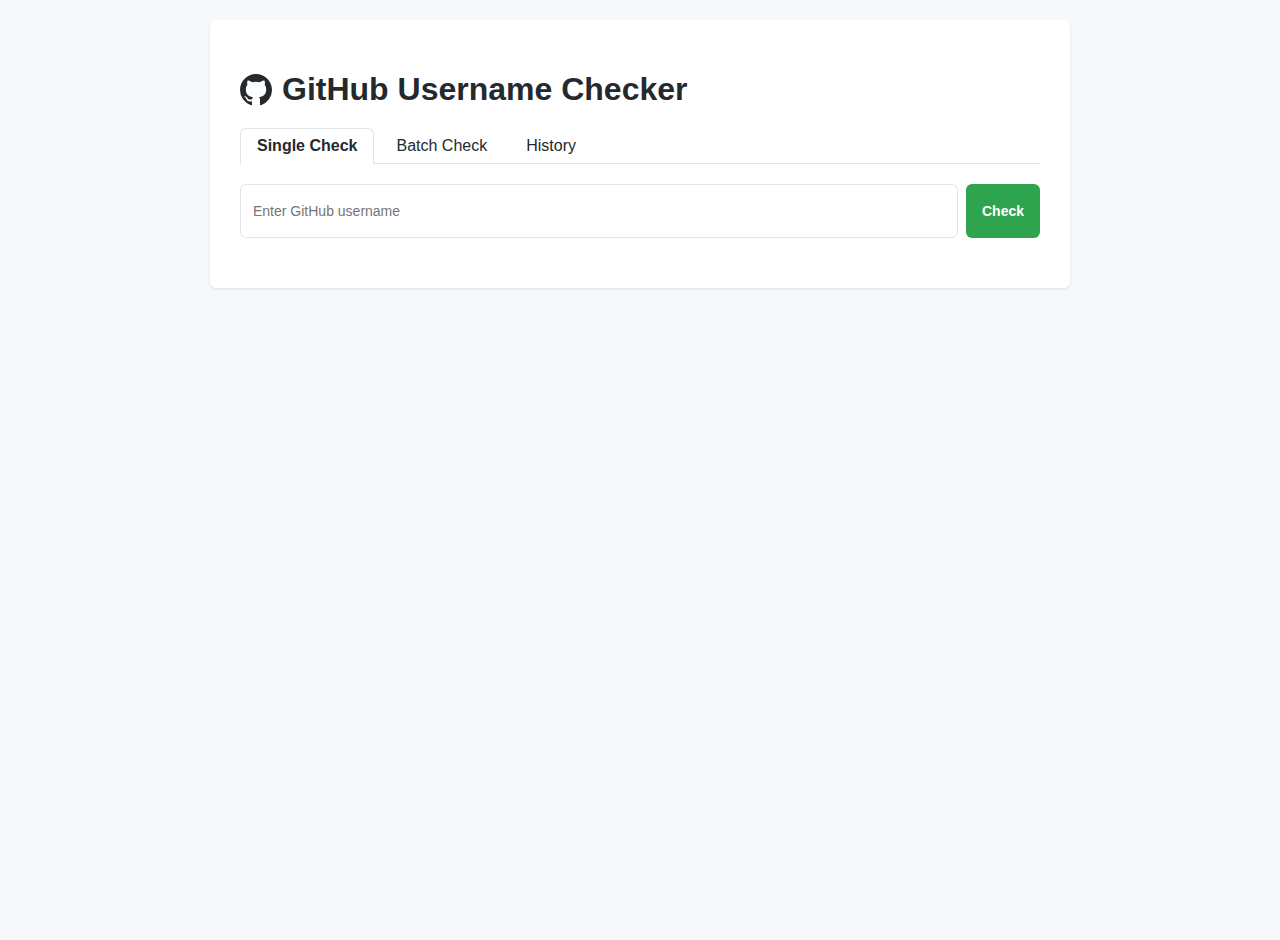
<file: tools/GitHub/username.html>
<!DOCTYPE html>
<html lang="en">
<head>
    <meta charset="UTF-8">
    <meta name="viewport" content="width=device-width, initial-scale=1.0">
    <title>GitHub Username Checker</title>
    <style>
        :root {
            --primary: #2ea44f;
            --primary-hover: #22863a;
            --error: #cb2431;
            --warning: #ffd33d;
            --available: #28a745;
            --taken: #d73a49;
            --light-gray: #f6f8fa;
            --border-color: #e1e4e8;
        }
        
        body {
            font-family: -apple-system, BlinkMacSystemFont, "Segoe UI", Roboto, Helvetica, Arial, sans-serif;
            background-color: var(--light-gray);
            display: flex;
            justify-content: center;
            align-items: flex-start;
            min-height: 100vh;
            margin: 0;
            padding: 20px;
            color: #24292e;
        }
        
        .container {
            background-color: white;
            border-radius: 6px;
            box-shadow: 0 1px 3px rgba(27, 31, 35, 0.12);
            padding: 30px;
            width: 800px;
            max-width: 100%;
        }
        
        h1 {
            color: #24292e;
            margin-bottom: 20px;
            display: flex;
            align-items: center;
            gap: 10px;
        }
        
        .tabs {
            display: flex;
            border-bottom: 1px solid var(--border-color);
            margin-bottom: 20px;
        }
        
        .tab {
            padding: 8px 16px;
            cursor: pointer;
            border: 1px solid transparent;
            border-bottom: none;
            border-radius: 6px 6px 0 0;
            margin-right: 5px;
        }
        
        .tab.active {
            background-color: white;
            border-color: var(--border-color);
            border-bottom: 1px solid white;
            margin-bottom: -1px;
            font-weight: 600;
        }
        
        .tab-content {
            display: none;
        }
        
        .tab-content.active {
            display: block;
        }
        
        .input-group {
            display: flex;
            margin-bottom: 15px;
        }
        
        input, textarea {
            flex: 1;
            padding: 8px 12px;
            border: 1px solid var(--border-color);
            border-radius: 6px;
            font-size: 14px;
            outline: none;
            min-height: 36px;
        }
        
        input:focus, textarea:focus {
            border-color: var(--primary);
            box-shadow: 0 0 0 3px rgba(46, 164, 79, 0.3);
        }
        
        button {
            background-color: var(--primary);
            color: white;
            border: none;
            padding: 8px 16px;
            border-radius: 6px;
            cursor: pointer;
            font-size: 14px;
            font-weight: 600;
            transition: background-color 0.2s;
            margin-left: 8px;
            white-space: nowrap;
        }
        
        button:hover {
            background-color: var(--primary-hover);
        }
        
        button:disabled {
            background-color: #94d3a2;
            cursor: not-allowed;
        }
        
        .result {
            margin-top: 20px;
            padding: 15px;
            border-radius: 6px;
            font-weight: 500;
            display: none;
            border: 1px solid;
        }
        
        .available {
            background-color: rgba(40, 167, 69, 0.1);
            color: var(--available);
            border-color: rgba(40, 167, 69, 0.2);
        }
        
        .taken {
            background-color: rgba(215, 58, 73, 0.1);
            color: var(--taken);
            border-color: rgba(215, 58, 73, 0.2);
        }
        
        .error {
            background-color: rgba(203, 36, 49, 0.1);
            color: var(--error);
            border-color: rgba(203, 36, 49, 0.2);
        }
        
        .warning {
            background-color: rgba(255, 211, 61, 0.1);
            color: #b08800;
            border-color: rgba(255, 211, 61, 0.2);
        }
        
        .history-item {
            padding: 10px;
            border-bottom: 1px solid var(--border-color);
            display: flex;
            justify-content: space-between;
        }
        
        .history-item:last-child {
            border-bottom: none;
        }
        
        .history-container {
            max-height: 300px;
            overflow-y: auto;
            border: 1px solid var(--border-color);
            border-radius: 6px;
        }
        
        .suggestions {
            display: flex;
            flex-wrap: wrap;
            gap: 8px;
            margin-top: 10px;
        }
        
        .suggestion {
            padding: 4px 8px;
            background-color: rgba(46, 164, 79, 0.1);
            color: var(--primary);
            border-radius: 6px;
            cursor: pointer;
            font-size: 13px;
        }
        
        .suggestion:hover {
            background-color: rgba(46, 164, 79, 0.2);
        }
        
        .batch-results {
            margin-top: 20px;
        }
        
        .batch-result-item {
            padding: 10px;
            border-bottom: 1px solid var(--border-color);
            display: flex;
            justify-content: space-between;
        }
        
        .status {
            font-weight: 600;
        }
        
        .rate-limit {
            margin-top: 20px;
            font-size: 13px;
            color: #586069;
        }
        
        .github-icon {
            width: 32px;
            height: 32px;
        }
        
        .loading {
            display: inline-block;
            width: 16px;
            height: 16px;
            border: 2px solid rgba(255,255,255,0.3);
            border-radius: 50%;
            border-top-color: white;
            animation: spin 1s ease-in-out infinite;
        }
        
        @keyframes spin {
            to { transform: rotate(360deg); }
        }
    </style>
</head>
<body>
    <div class="container">
        <h1>
            <svg class="github-icon" aria-hidden="true" viewBox="0 0 16 16" version="1.1" data-view-component="true">
                <path fill="#24292e" d="M8 0c4.42 0 8 3.58 8 8a8.013 8.013 0 0 1-5.45 7.59c-.4.08-.55-.17-.55-.38 0-.27.01-1.13.01-2.2 0-.75-.25-1.23-.54-1.48 1.78-.2 3.65-.88 3.65-3.95 0-.88-.31-1.59-.82-2.15.08-.2.36-1.02-.08-2.12 0 0-.67-.22-2.2.82-.64-.18-1.32-.27-2-.27-.68 0-1.36.09-2 .27-1.53-1.03-2.2-.82-2.2-.82-.44 1.1-.16 1.92-.08 2.12-.51.56-.82 1.28-.82 2.15 0 3.06 1.86 3.75 3.64 3.95-.23.2-.44.55-.51 1.07-.46.21-1.61.55-2.33-.66-.15-.24-.6-.83-1.23-.82-.67.01-.27.38.01.53.34.19.73.9.82 1.13.16.45.68 1.31 2.69.94 0 .67.01 1.3.01 1.49 0 .21-.15.45-.55.38A7.995 7.995 0 0 1 0 8c0-4.42 3.58-8 8-8Z"></path>
            </svg>
            GitHub Username Checker
        </h1>
        
        <div class="tabs">
            <div class="tab active" data-tab="single">Single Check</div>
            <div class="tab" data-tab="batch">Batch Check</div>
            <div class="tab" data-tab="history">History</div>
        </div>
        
        <div id="single" class="tab-content active">
            <div class="input-group">
                <input type="text" id="username" placeholder="Enter GitHub username">
                <button id="check-btn">Check</button>
            </div>
            <div id="result" class="result"></div>
            <div id="suggestions-container" style="display: none;">
                <p>Try these similar available usernames:</p>
                <div id="suggestions" class="suggestions"></div>
            </div>
        </div>
        
        <div id="batch" class="tab-content">
            <p>Enter multiple usernames (one per line or comma separated):</p>
            <textarea id="batch-usernames" rows="6" placeholder="username1, username2, username3"></textarea>
            <div class="input-group">
                <button id="batch-check-btn">Check All</button>
                <button id="clear-batch-btn">Clear</button>
            </div>
            <div id="batch-results" class="batch-results"></div>
        </div>
        
        <div id="history" class="tab-content">
            <div class="input-group">
                <button id="clear-history-btn">Clear History</button>
            </div>
            <div id="history-container" class="history-container">
                <!-- History items will be added here -->
            </div>
        </div>
        
        <div id="rate-limit" class="rate-limit"></div>
    </div>

    <script>
        document.addEventListener('DOMContentLoaded', function() {
            // DOM elements
            const tabs = document.querySelectorAll('.tab');
            const tabContents = document.querySelectorAll('.tab-content');
            const usernameInput = document.getElementById('username');
            const checkBtn = document.getElementById('check-btn');
            const resultDiv = document.getElementById('result');
            const suggestionsContainer = document.getElementById('suggestions-container');
            const suggestionsDiv = document.getElementById('suggestions');
            const batchUsernames = document.getElementById('batch-usernames');
            const batchCheckBtn = document.getElementById('batch-check-btn');
            const clearBatchBtn = document.getElementById('clear-batch-btn');
            const batchResults = document.getElementById('batch-results');
            const clearHistoryBtn = document.getElementById('clear-history-btn');
            const historyContainer = document.getElementById('history-container');
            const rateLimitDiv = document.getElementById('rate-limit');
            
            // State
            let history = JSON.parse(localStorage.getItem('githubUsernameHistory')) || [];
            let rateLimitRemaining = 60;
            let rateLimitReset = 0;
            
            // Initialize
            updateHistoryDisplay();
            checkRateLimit();
            
            // Tab switching
            tabs.forEach(tab => {
                tab.addEventListener('click', () => {
                    tabs.forEach(t => t.classList.remove('active'));
                    tabContents.forEach(c => c.classList.remove('active'));
                    
                    tab.classList.add('active');
                    document.getElementById(tab.dataset.tab).classList.add('active');
                });
            });
            
            // Single username check
            checkBtn.addEventListener('click', checkSingleUsername);
            usernameInput.addEventListener('keypress', function(e) {
                if (e.key === 'Enter') {
                    checkSingleUsername();
                }
            });
            
            // Batch check
            batchCheckBtn.addEventListener('click', checkBatchUsernames);
            clearBatchBtn.addEventListener('click', () => {
                batchUsernames.value = '';
                batchResults.innerHTML = '';
            });
            
            // History
            clearHistoryBtn.addEventListener('click', () => {
                history = [];
                localStorage.setItem('githubUsernameHistory', JSON.stringify(history));
                updateHistoryDisplay();
            });
            
            async function checkSingleUsername() {
                const username = usernameInput.value.trim();
                
                if (!username) {
                    showResult('Please enter a username', 'error');
                    return;
                }
                
                if (rateLimitRemaining <= 0) {
                    const resetTime = new Date(rateLimitReset * 1000);
                    showResult(`Rate limit exceeded. Try again after ${resetTime.toLocaleTimeString()}`, 'warning');
                    return;
                }
                
                // Show loading state
                resultDiv.style.display = 'none';
                suggestionsContainer.style.display = 'none';
                checkBtn.disabled = true;
                checkBtn.innerHTML = '<span class="loading"></span> Checking...';
                
                try {
                    const response = await fetch(`https://api.github.com/users/${username}`);
                    rateLimitRemaining = parseInt(response.headers.get('x-ratelimit-remaining')) || rateLimitRemaining;
                    rateLimitReset = parseInt(response.headers.get('x-ratelimit-reset')) || rateLimitReset;
                    updateRateLimitDisplay();
                    
                    if (response.status === 404) {
                        showResult(`Username "${username}" is available!`, 'available');
                        addToHistory(username, true);
                        generateSuggestions(username);
                    } else if (response.status === 200) {
                        showResult(`Username "${username}" is already taken.`, 'taken');
                        addToHistory(username, false);
                    } else if (response.status === 403) {
                        throw new Error('Rate limit exceeded');
                    } else {
                        throw new Error('Unable to check username');
                    }
                } catch (error) {
                    showResult(error.message, 'error');
                    console.error('Error:', error);
                } finally {
                    checkBtn.disabled = false;
                    checkBtn.textContent = 'Check';
                }
            }
            
            async function checkBatchUsernames() {
                const input = batchUsernames.value.trim();
                
                if (!input) {
                    batchResults.innerHTML = '<div class="error result">Please enter usernames to check</div>';
                    return;
                }
                
                if (rateLimitRemaining <= 0) {
                    const resetTime = new Date(rateLimitReset * 1000);
                    batchResults.innerHTML = `<div class="warning result">Rate limit exceeded. Try again after ${resetTime.toLocaleTimeString()}</div>`;
                    return;
                }
                
                // Parse usernames (support both comma separated and line separated)
                const usernames = input.split(/[\n,]/)
                    .map(u => u.trim())
                    .filter(u => u.length > 0);
                
                if (usernames.length === 0) {
                    batchResults.innerHTML = '<div class="error result">No valid usernames found</div>';
                    return;
                }
                
                if (usernames.length > rateLimitRemaining) {
                    batchResults.innerHTML = `<div class="warning result">You only have ${rateLimitRemaining} requests remaining. Try fewer usernames.</div>`;
                    return;
                }
                
                batchCheckBtn.disabled = true;
                batchCheckBtn.innerHTML = '<span class="loading"></span> Checking...';
                batchResults.innerHTML = '';
                
                // Process usernames sequentially to avoid rate limiting
                for (const username of usernames) {
                    if (rateLimitRemaining <= 0) break;
                    
                    try {
                        const response = await fetch(`https://api.github.com/users/${username}`);
                        rateLimitRemaining = parseInt(response.headers.get('x-ratelimit-remaining')) || rateLimitRemaining;
                        rateLimitReset = parseInt(response.headers.get('x-ratelimit-reset')) || rateLimitReset;
                        updateRateLimitDisplay();
                        
                        const isAvailable = response.status === 404;
                        addToHistory(username, isAvailable);
                        
                        const resultItem = document.createElement('div');
                        resultItem.className = 'batch-result-item';
                        resultItem.innerHTML = `
                            <span>${username}</span>
                            <span class="status ${isAvailable ? 'available' : 'taken'}">
                                ${isAvailable ? 'Available' : 'Taken'}
                            </span>
                        `;
                        batchResults.appendChild(resultItem);
                        
                        // Small delay between requests to be gentle on API
                        await new Promise(resolve => setTimeout(resolve, 300));
                    } catch (error) {
                        console.error(`Error checking ${username}:`, error);
                        const resultItem = document.createElement('div');
                        resultItem.className = 'batch-result-item';
                        resultItem.innerHTML = `
                            <span>${username}</span>
                            <span class="status error">Error</span>
                        `;
                        batchResults.appendChild(resultItem);
                    }
                }
                
                batchCheckBtn.disabled = false;
                batchCheckBtn.textContent = 'Check All';
            }
            
            function showResult(message, type) {
                resultDiv.textContent = message;
                resultDiv.className = 'result ' + type;
                resultDiv.style.display = 'block';
            }
            
            function addToHistory(username, isAvailable) {
                // Avoid duplicates
                history = history.filter(item => item.username !== username);
                
                history.unshift({
                    username,
                    isAvailable,
                    timestamp: new Date().toISOString()
                });
                
                // Keep only the last 50 items
                if (history.length > 50) {
                    history = history.slice(0, 50);
                }
                
                localStorage.setItem('githubUsernameHistory', JSON.stringify(history));
                updateHistoryDisplay();
            }
            
            function updateHistoryDisplay() {
                historyContainer.innerHTML = '';
                
                if (history.length === 0) {
                    historyContainer.innerHTML = '<div class="history-item">No history yet</div>';
                    return;
                }
                
                history.forEach(item => {
                    const historyItem = document.createElement('div');
                    historyItem.className = 'history-item';
                    historyItem.innerHTML = `
                        <span>${item.username}</span>
                        <span class="status ${item.isAvailable ? 'available' : 'taken'}">
                            ${item.isAvailable ? 'Available' : 'Taken'} • ${new Date(item.timestamp).toLocaleString()}
                        </span>
                    `;
                    historyContainer.appendChild(historyItem);
                });
            }
            
            function generateSuggestions(baseUsername) {
                if (baseUsername.length > 15) {
                    suggestionsContainer.style.display = 'none';
                    return;
                }
                
                const suggestions = [
                    baseUsername + 'Dev',
                    baseUsername + 'Official',
                    'The' + capitalizeFirstLetter(baseUsername),
                    'Real' + capitalizeFirstLetter(baseUsername),
                    baseUsername + Math.floor(Math.random() * 100),
                    baseUsername + '_',
                    baseUsername + 'X',
                    baseUsername.replace(/[aeiou]/gi, ''),
                    baseUsername.slice(0, -1) + baseUsername.slice(-1).toUpperCase()
                ].filter(s => s.length <= 20 && s.length >= 3);
                
                suggestionsDiv.innerHTML = '';
                suggestions.forEach(suggestion => {
                    const suggestionEl = document.createElement('div');
                    suggestionEl.className = 'suggestion';
                    suggestionEl.textContent = suggestion;
                    suggestionEl.addEventListener('click', () => {
                        usernameInput.value = suggestion;
                        checkSingleUsername();
                    });
                    suggestionsDiv.appendChild(suggestionEl);
                });
                
                suggestionsContainer.style.display = 'block';
            }
            
            function capitalizeFirstLetter(string) {
                return string.charAt(0).toUpperCase() + string.slice(1);
            }
            
            function updateRateLimitDisplay() {
                const resetTime = new Date(rateLimitReset * 1000);
                rateLimitDiv.textContent = `API requests remaining: ${rateLimitRemaining} (resets at ${resetTime.toLocaleTimeString()})`;
            }
            
            async function checkRateLimit() {
                try {
                    const response = await fetch('https://api.github.com/rate_limit');
                    const data = await response.json();
                    rateLimitRemaining = data.resources.core.remaining;
                    rateLimitReset = data.resources.core.reset;
                    updateRateLimitDisplay();
                } catch (error) {
                    console.error('Error checking rate limit:', error);
                }
            }
        });
    </script>
</body>
</html>
</file>
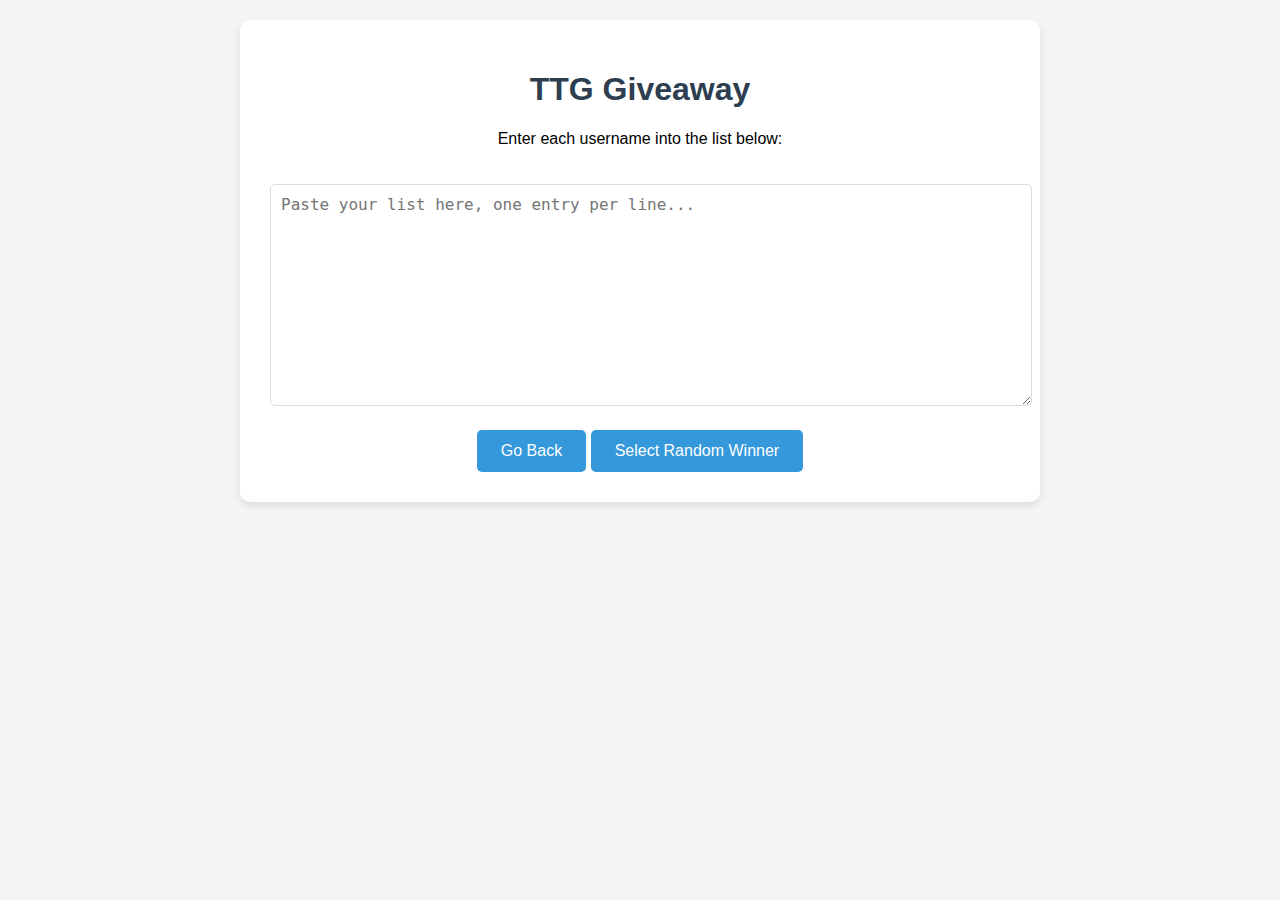
<file: tools/TTG/giveaway.html>
<!DOCTYPE html>
<html lang="en">
<head>
    <meta charset="UTF-8">
    <meta name="viewport" content="width=device-width, initial-scale=1.0">
    <title>TTG Giveaway</title>
    <style>
        body {
            font-family: 'Arial', sans-serif;
            max-width: 800px;
            margin: 0 auto;
            padding: 20px;
            text-align: center;
            background-color: #f5f5f5;
        }
        
        h1 {
            color: #2c3e50;
        }
        
        .container {
            background-color: white;
            padding: 30px;
            border-radius: 10px;
            box-shadow: 0 4px 8px rgba(0, 0, 0, 0.1);
        }
        
        textarea {
            width: 100%;
            height: 200px;
            padding: 10px;
            margin: 20px 0;
            border: 1px solid #ddd;
            border-radius: 5px;
            resize: vertical;
            font-size: 16px;
        }
        
        button {
            background-color: #3498db;
            color: white;
            border: none;
            padding: 12px 24px;
            font-size: 16px;
            border-radius: 5px;
            cursor: pointer;
            transition: background-color 0.3s;
        }
        
        button:hover {
            background-color: #2980b9;
        }
        
        #result {
            margin-top: 30px;
            font-size: 24px;
            min-height: 50px;
            padding: 20px;
            background-color: #f8f9fa;
            border-radius: 5px;
            display: none;
        }
        
        .winner {
            color: #e74c3c;
            font-weight: bold;
            font-size: 32px;
            animation: pulse 1s infinite alternate;
        }
        
        @keyframes pulse {
            from { transform: scale(1); }
            to { transform: scale(1.05); }
        }
        
        .countdown {
            font-size: 18px;
            color: #7f8c8d;
            margin-top: 10px;
        }
    </style>
</head>
<body>
    <div class="container">
        <h1>TTG Giveaway</h1>
        <p>Enter each username into the list below:</p>
        <textarea id="entries" placeholder="Paste your list here, one entry per line..."></textarea>
        <button id="gobackButton">Go Back</button>
        <button id="drawButton">Select Random Winner</button>
        <div id="result"></div>
    </div>

    <script>
        document.addEventListener('DOMContentLoaded', function() {
            const entriesTextarea = document.getElementById('entries');
            const drawButton = document.getElementById('drawButton');
            const gobackButton = document.getElementById('gobackButton');
            const resultDiv = document.getElementById('result');
            drawButton.addEventListener('click', function() {
                const entriesText = entriesTextarea.value.trim();
                if (!entriesText) {
                    alert('Please enter at least one entry!');
                    return;
                }
                const entries = entriesText.split('\n')
                    .map(entry => entry.trim())
                    .filter(entry => entry.length > 0);
                if (entries.length === 0) {
                    alert('Please enter at least one valid entry!');
                    return;
                }
                resultDiv.style.display = 'block';
                resultDiv.innerHTML = '<div class="countdown">Selecting winner...</div>';
                let count = 10;
                const countdownInterval = setInterval(() => {
                    if (count > 0) {
                        resultDiv.innerHTML = `<div class="countdown">Selecting winner in ${count}...</div>`;
                        count--;
                    } else {
                        clearInterval(countdownInterval);
                        selectWinner(entries);
                    }
                }, 1000);
            });

            gobackButton.addEventListener('click', function() {
                window.location.href = "../../index.html";
            });
            
            function selectWinner(entries) {
                const randomIndex = Math.floor(Math.random() * entries.length);
                const winner = entries[randomIndex];
                resultDiv.innerHTML = `
                    <div>And the winner is...</div>
                    <div class="winner">${winner}</div>
                    <div style="margin-top: 20px;">Out of ${entries.length} entries</div>
                `;
                highlightWinnerInTextarea(winner);
            }
            function highlightWinnerInTextarea(winner) {
                const text = entriesTextarea.value;
                const startPos = text.indexOf(winner);
                
                if (startPos >= 0) {
                    entriesTextarea.focus();
                    entriesTextarea.setSelectionRange(startPos, startPos + winner.length);
                }
            }
        });
    </script>
</body>
</html>
</file>
